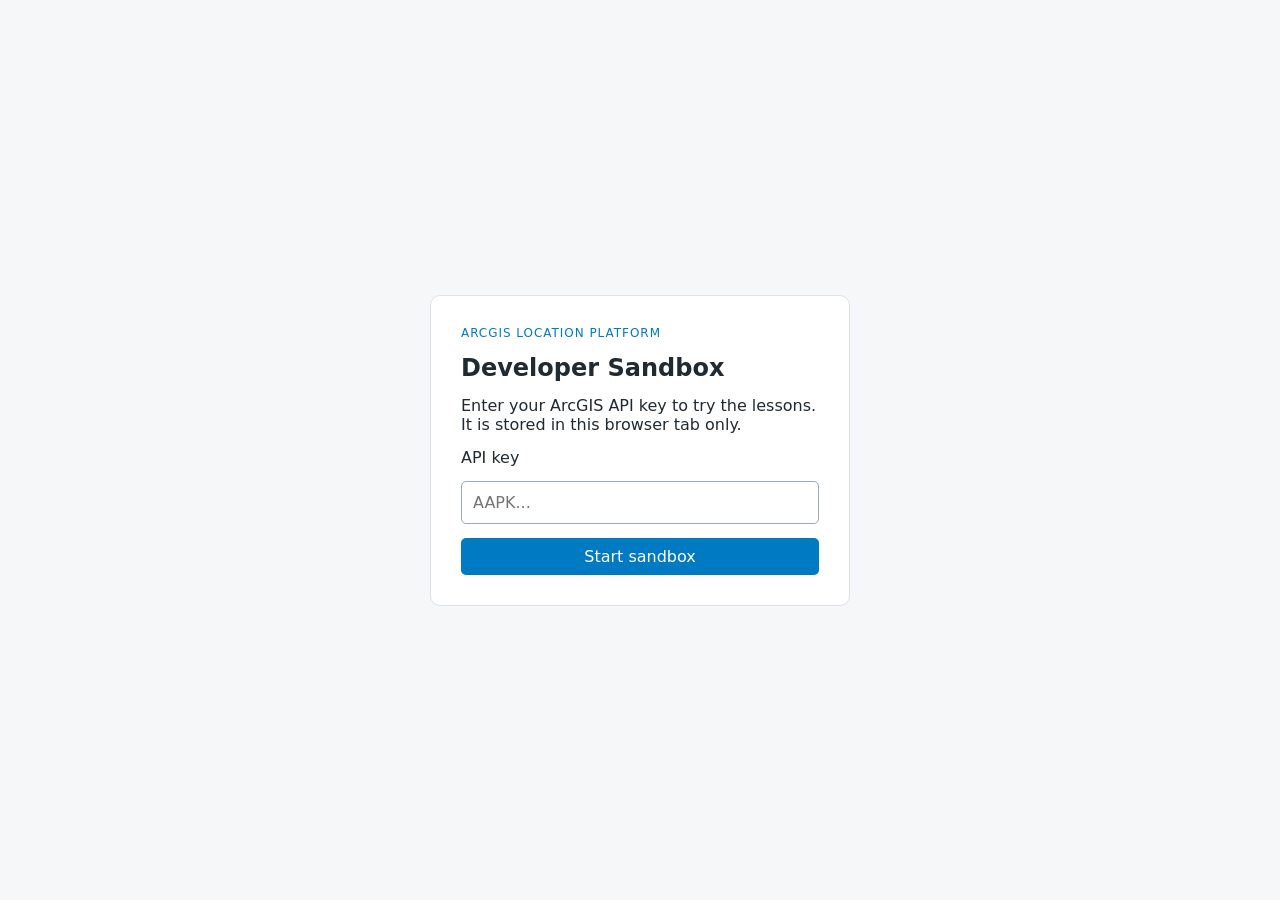
<file: index.html>
<!doctype html>
<html lang="en">
<head>
  <meta charset="utf-8">
  <meta name="viewport" content="width=device-width, initial-scale=1">
  <title>ArcGIS Location Platform Sandbox</title>
  <link rel="stylesheet" href="styles.css">
</head>
<body>
  <section id="auth" class="auth">
    <form id="auth-form" class="auth-card">
      <p class="eyebrow">ArcGIS Location Platform</p>
      <h1>Developer Sandbox</h1>
      <p>Enter your ArcGIS API key to try the lessons. It is stored in this browser tab only.</p>
      <label for="api-key">API key</label>
      <input id="api-key" type="password" autocomplete="off" placeholder="AAPK..." required>
      <button type="submit">Start sandbox</button>
    </form>
  </section>

  <div id="app" class="app" hidden>
    <header class="topbar">
      <button id="menu" type="button" class="quiet mobile-menu" aria-controls="sidebar" aria-expanded="false">Lessons</button>
      <strong>ArcGIS Location Platform Sandbox</strong>
      <button id="change-key" type="button" class="quiet">Change API key</button>
    </header>

    <aside id="sidebar" class="sidebar" aria-label="Lessons">
      <h2>Lessons</h2>
      <nav id="navigation"></nav>
    </aside>

    <main class="main">
      <div class="toolbar">
        <h1 id="lesson-title">Mapping</h1>
        <div class="actions">
          <button id="toggle-code" type="button" class="quiet" aria-pressed="false">Show code</button>
          <button id="run-code" type="button" hidden>Run code</button>
          <button id="reset-code" type="button" class="quiet" hidden>Reset</button>
        </div>
      </div>
      <div id="workspace" class="workspace">
        <iframe id="preview" title="Interactive ArcGIS lesson"></iframe>
        <section id="code-panel" class="code-panel" aria-label="Editable lesson HTML" hidden>
          <p id="code-status" class="code-status" role="status"></p>
          <div id="editor-host" hidden></div>
          <textarea id="code-input" spellcheck="false" aria-label="Lesson HTML source"></textarea>
        </section>
      </div>
    </main>
  </div>
  <script type="module" src="app.js"></script>
</body>
</html>
</file>
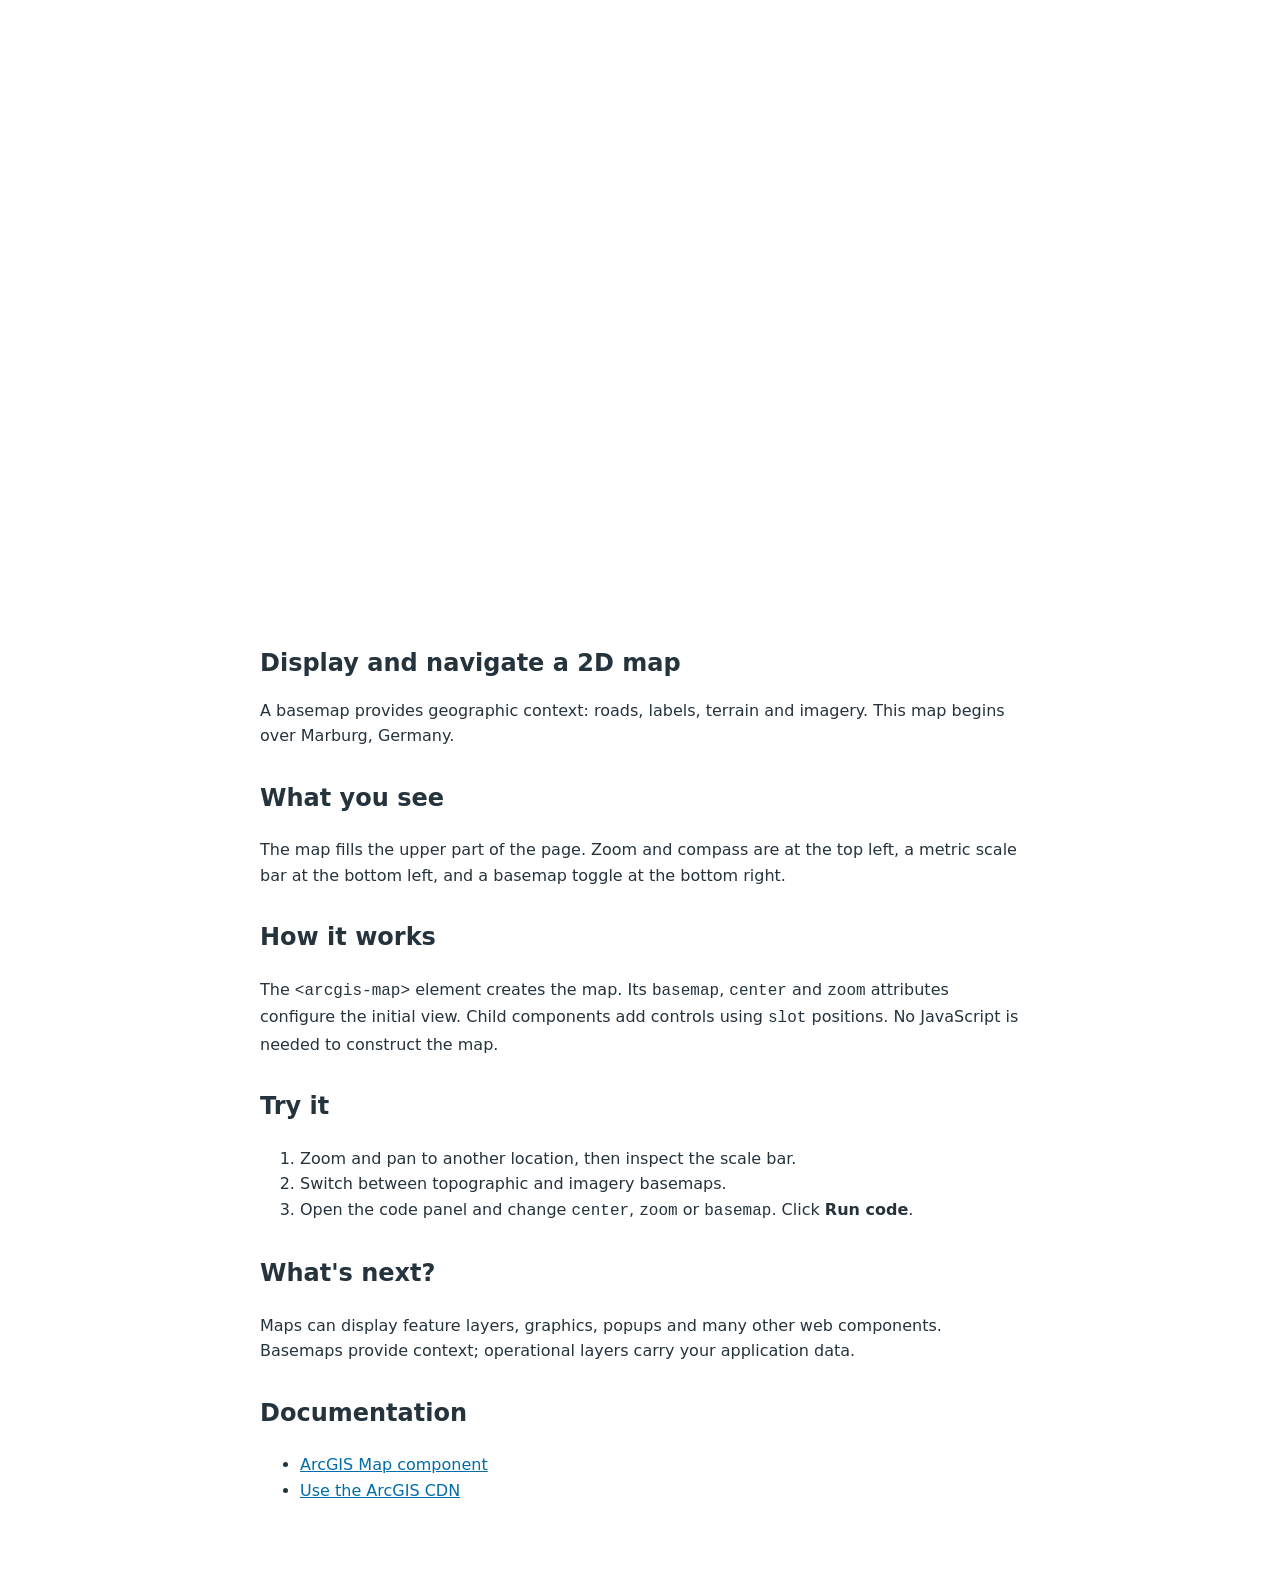
<file: lessons/01-map-basics.html>
<!doctype html>
<html lang="en">
<head>
  <meta charset="utf-8">
  <meta name="viewport" content="width=device-width, initial-scale=1">
  <title>2D maps and basemaps</title>
  <style>
    /* Everything needed to display this independent lesson. */
    body { margin: 0; font: 16px/1.6 system-ui, sans-serif; color: #25333d; }
    arcgis-map { display: block; height: 67vh; min-height: 360px; }
    article { max-width: 760px; margin: auto; padding: 26px 24px 60px; }
    h1 { line-height: 1.2; }
    h2 { margin-top: 30px; }
    a { color: #006da8; }
  </style>
  <script>
    // Reuse the API key entered on the sandbox homepage.
    var esriConfig = { apiKey: sessionStorage.getItem("ARCGIS_API_KEY") || "" };
  </script>
  <script type="module" src="https://js.arcgis.com/5.1/"></script>
</head>
<body>
  <!-- A complete 2D map built from declarative ArcGIS Web Components. -->
  <arcgis-map basemap="arcgis/topographic" center="8.77,50.81" zoom="11">
    <arcgis-zoom slot="top-left"></arcgis-zoom>
    <arcgis-compass slot="top-left"></arcgis-compass>
    <arcgis-scale-bar slot="bottom-left" unit="metric"></arcgis-scale-bar>
    <arcgis-basemap-toggle slot="bottom-right" next-basemap="arcgis/imagery"></arcgis-basemap-toggle>
  </arcgis-map>

  <article>
    <h1>Display and navigate a 2D map</h1>
    <p>A basemap provides geographic context: roads, labels, terrain and imagery. This map begins over Marburg, Germany.</p>

    <h2>What you see</h2>
    <p>The map fills the upper part of the page. Zoom and compass are at the top left, a metric scale bar at the bottom left, and a basemap toggle at the bottom right.</p>

    <h2>How it works</h2>
    <p>The <code>&lt;arcgis-map&gt;</code> element creates the map. Its <code>basemap</code>, <code>center</code> and <code>zoom</code> attributes configure the initial view. Child components add controls using <code>slot</code> positions. No JavaScript is needed to construct the map.</p>

    <h2>Try it</h2>
    <ol>
      <li>Zoom and pan to another location, then inspect the scale bar.</li>
      <li>Switch between topographic and imagery basemaps.</li>
      <li>Open the code panel and change <code>center</code>, <code>zoom</code> or <code>basemap</code>. Click <strong>Run code</strong>.</li>
    </ol>

    <h2>What's next?</h2>
    <p>Maps can display feature layers, graphics, popups and many other web components. Basemaps provide context; operational layers carry your application data.</p>

    <h2>Documentation</h2>
    <ul>
      <li><a href="https://developers.arcgis.com/javascript/latest/references/map-components/components/arcgis-map/" target="_blank" rel="noreferrer">ArcGIS Map component</a></li>
      <li><a href="https://developers.arcgis.com/javascript/latest/get-api/" target="_blank" rel="noreferrer">Use the ArcGIS CDN</a></li>
    </ul>
  </article>
</body>
</html>
</file>
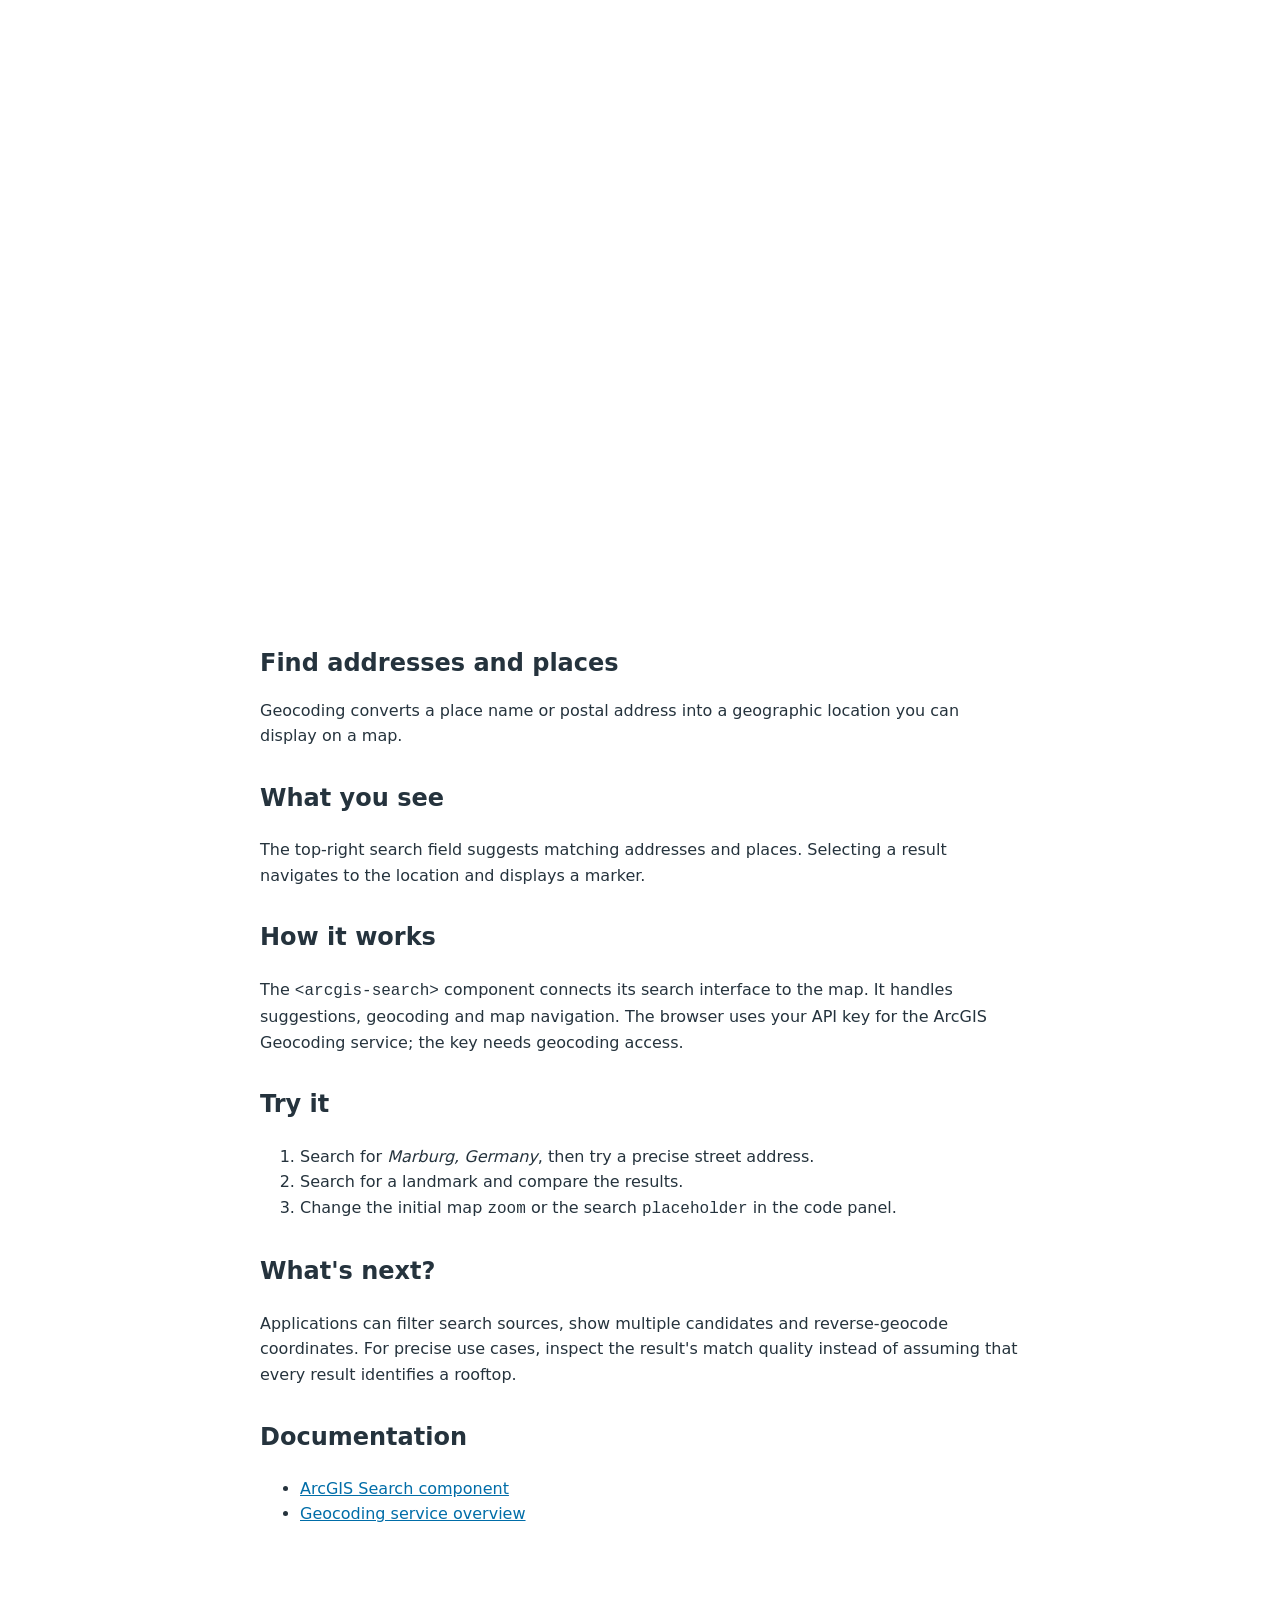
<file: lessons/02-place-search.html>
<!doctype html>
<html lang="en">
<head>
  <meta charset="utf-8">
  <meta name="viewport" content="width=device-width, initial-scale=1">
  <title>Find addresses and places</title>
  <style>
    body { margin: 0; font: 16px/1.6 system-ui, sans-serif; color: #25333d; }
    arcgis-map { display: block; height: 67vh; min-height: 360px; }
    article { max-width: 760px; margin: auto; padding: 26px 24px 60px; }
    h1 { line-height: 1.2; }
    h2 { margin-top: 30px; }
    a { color: #006da8; }
  </style>
  <script>
    // Geocoding requests use the sandbox's browser-session API key.
    var esriConfig = { apiKey: sessionStorage.getItem("ARCGIS_API_KEY") || "" };
  </script>
  <script type="module" src="https://js.arcgis.com/5.1/"></script>
</head>
<body>
  <!-- Search provides input, suggestions, result graphics and navigation. -->
  <arcgis-map basemap="arcgis/navigation" center="8.77,50.81" zoom="6">
    <arcgis-zoom slot="top-left"></arcgis-zoom>
    <arcgis-search slot="top-right" placeholder="Find an address or place"></arcgis-search>
  </arcgis-map>

  <article>
    <h1>Find addresses and places</h1>
    <p>Geocoding converts a place name or postal address into a geographic location you can display on a map.</p>

    <h2>What you see</h2>
    <p>The top-right search field suggests matching addresses and places. Selecting a result navigates to the location and displays a marker.</p>

    <h2>How it works</h2>
    <p>The <code>&lt;arcgis-search&gt;</code> component connects its search interface to the map. It handles suggestions, geocoding and map navigation. The browser uses your API key for the ArcGIS Geocoding service; the key needs geocoding access.</p>

    <h2>Try it</h2>
    <ol>
      <li>Search for <em>Marburg, Germany</em>, then try a precise street address.</li>
      <li>Search for a landmark and compare the results.</li>
      <li>Change the initial map <code>zoom</code> or the search <code>placeholder</code> in the code panel.</li>
    </ol>

    <h2>What's next?</h2>
    <p>Applications can filter search sources, show multiple candidates and reverse-geocode coordinates. For precise use cases, inspect the result's match quality instead of assuming that every result identifies a rooftop.</p>

    <h2>Documentation</h2>
    <ul>
      <li><a href="https://developers.arcgis.com/javascript/latest/references/map-components/components/arcgis-search/" target="_blank" rel="noreferrer">ArcGIS Search component</a></li>
      <li><a href="https://developers.arcgis.com/documentation/mapping-and-location-services/geocoding/" target="_blank" rel="noreferrer">Geocoding service overview</a></li>
    </ul>
  </article>
</body>
</html>
</file>
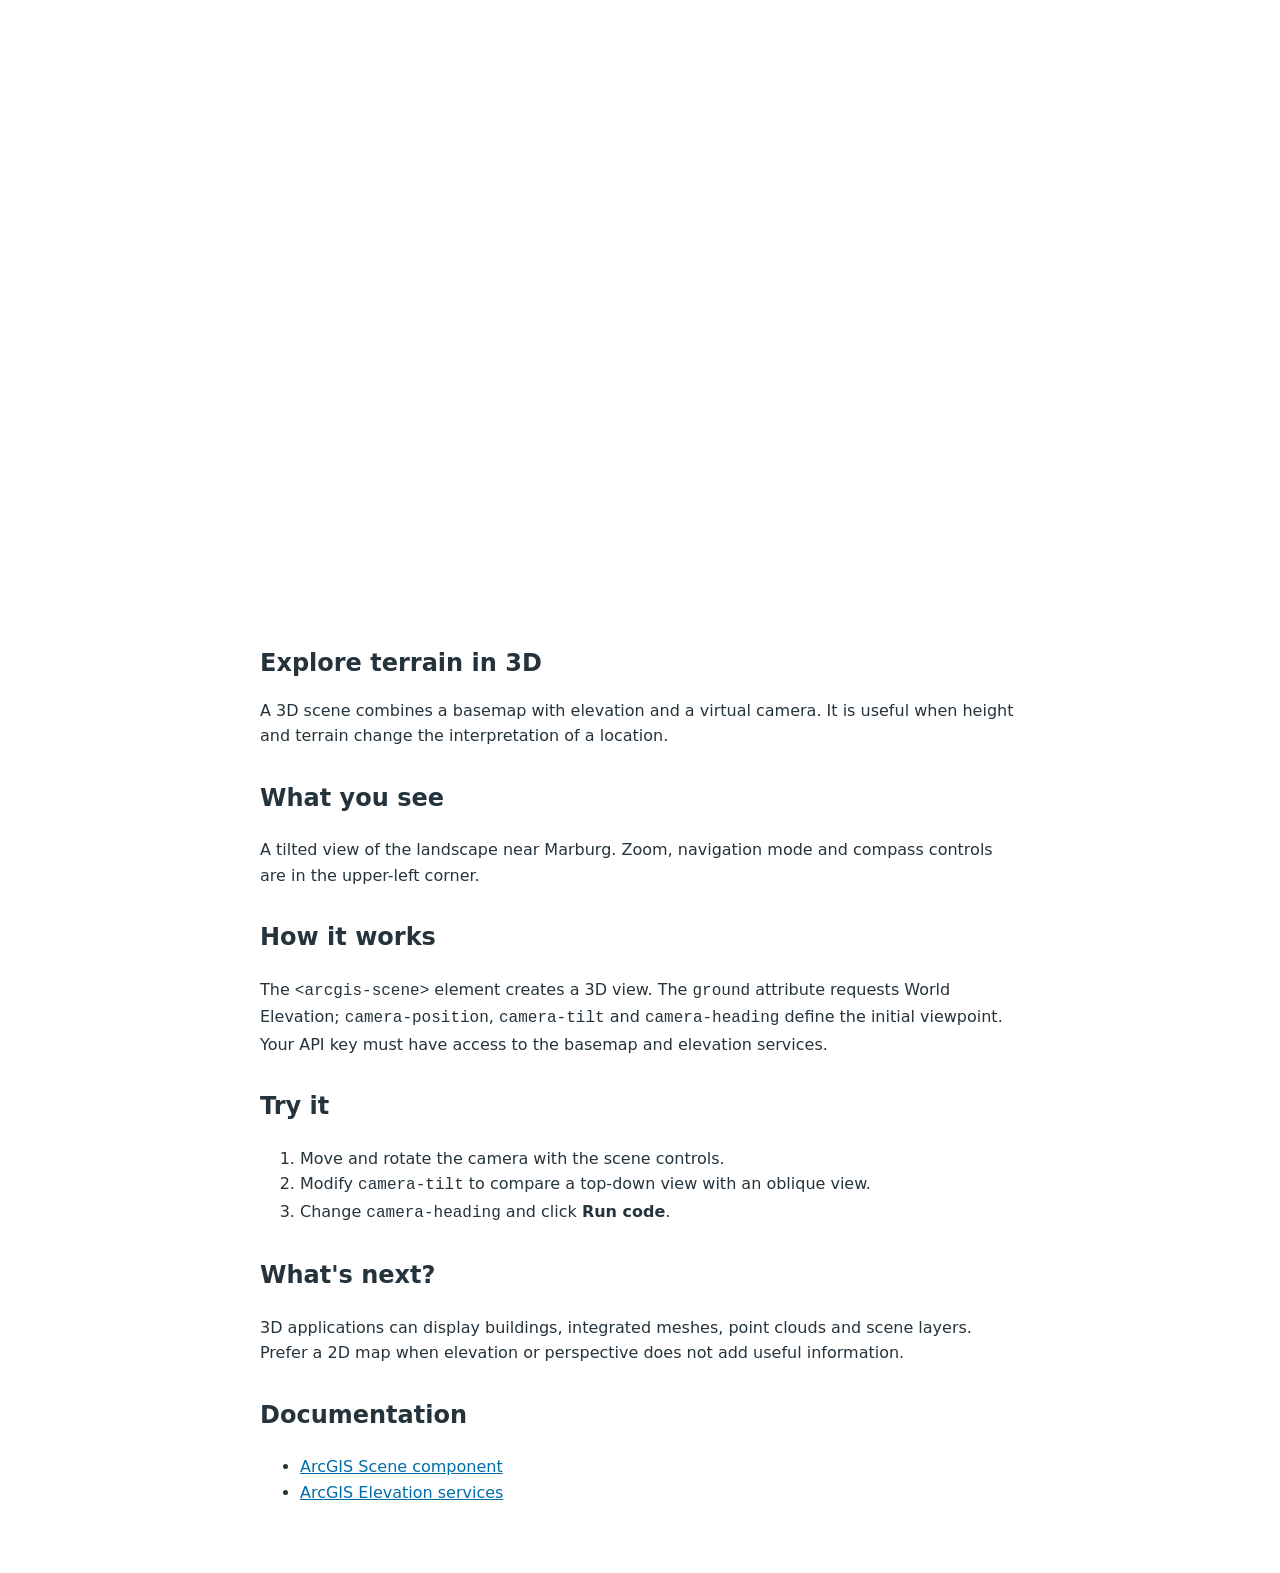
<file: lessons/03-scene-basics.html>
<!doctype html>
<html lang="en">
<head>
  <meta charset="utf-8">
  <meta name="viewport" content="width=device-width, initial-scale=1">
  <title>Explore terrain in 3D</title>
  <style>
    body { margin: 0; font: 16px/1.6 system-ui, sans-serif; color: #25333d; }
    arcgis-scene { display: block; height: 67vh; min-height: 360px; }
    article { max-width: 760px; margin: auto; padding: 26px 24px 60px; }
    h1 { line-height: 1.2; }
    h2 { margin-top: 30px; }
    a { color: #006da8; }
  </style>
  <script>
    // Basemap and elevation requests use the same browser-session API key.
    var esriConfig = { apiKey: sessionStorage.getItem("ARCGIS_API_KEY") || "" };
  </script>
  <script type="module" src="https://js.arcgis.com/5.1/"></script>
</head>
<body>
  <!-- Camera attributes make an initial 3D view possible without custom JS. -->
  <arcgis-scene
    basemap="arcgis/topographic"
    ground="world-elevation"
    camera-position="8.77,50.81,5000"
    camera-tilt="65"
    camera-heading="25"
  >
    <arcgis-zoom slot="top-left"></arcgis-zoom>
    <arcgis-navigation-toggle slot="top-left"></arcgis-navigation-toggle>
    <arcgis-compass slot="top-left"></arcgis-compass>
  </arcgis-scene>

  <article>
    <h1>Explore terrain in 3D</h1>
    <p>A 3D scene combines a basemap with elevation and a virtual camera. It is useful when height and terrain change the interpretation of a location.</p>

    <h2>What you see</h2>
    <p>A tilted view of the landscape near Marburg. Zoom, navigation mode and compass controls are in the upper-left corner.</p>

    <h2>How it works</h2>
    <p>The <code>&lt;arcgis-scene&gt;</code> element creates a 3D view. The <code>ground</code> attribute requests World Elevation; <code>camera-position</code>, <code>camera-tilt</code> and <code>camera-heading</code> define the initial viewpoint. Your API key must have access to the basemap and elevation services.</p>

    <h2>Try it</h2>
    <ol>
      <li>Move and rotate the camera with the scene controls.</li>
      <li>Modify <code>camera-tilt</code> to compare a top-down view with an oblique view.</li>
      <li>Change <code>camera-heading</code> and click <strong>Run code</strong>.</li>
    </ol>

    <h2>What's next?</h2>
    <p>3D applications can display buildings, integrated meshes, point clouds and scene layers. Prefer a 2D map when elevation or perspective does not add useful information.</p>

    <h2>Documentation</h2>
    <ul>
      <li><a href="https://developers.arcgis.com/javascript/latest/references/map-components/components/arcgis-scene/" target="_blank" rel="noreferrer">ArcGIS Scene component</a></li>
      <li><a href="https://developers.arcgis.com/documentation/mapping-and-location-services/elevation/" target="_blank" rel="noreferrer">ArcGIS Elevation services</a></li>
    </ul>
  </article>
</body>
</html>
</file>
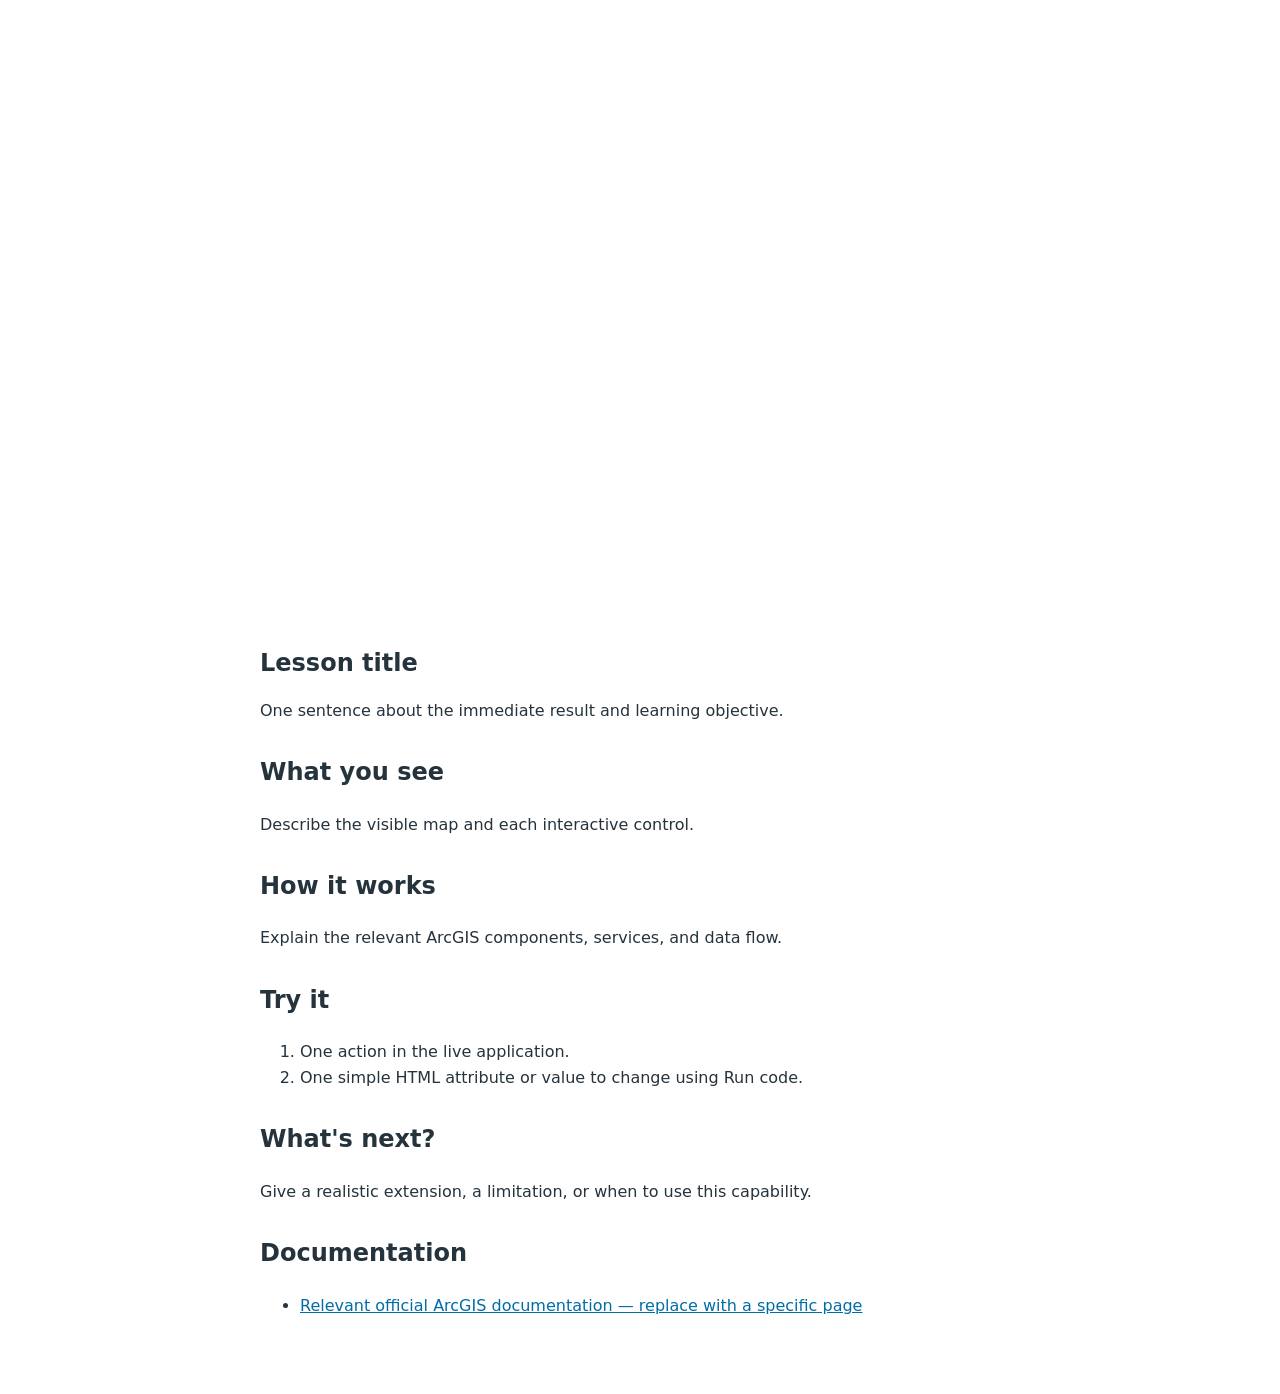
<file: lessons/_template.html>
<!doctype html>
<html lang="en">
<head>
  <meta charset="utf-8">
  <meta name="viewport" content="width=device-width, initial-scale=1">
  <title>Lesson title</title>
  <style>
    /* Keep the complete example readable and independent. */
    body { margin: 0; font: 16px/1.6 system-ui, sans-serif; color: #25333d; }
    arcgis-map { display: block; height: 67vh; min-height: 360px; }
    article { max-width: 760px; margin: auto; padding: 26px 24px 60px; }
    h1 { line-height: 1.2; }
    h2 { margin-top: 30px; }
    a { color: #006da8; }
  </style>
  <script>
    // Reuse the sandbox's API key. Never hardcode credentials in a lesson.
    var esriConfig = { apiKey: sessionStorage.getItem("ARCGIS_API_KEY") || "" };
  </script>
  <script type="module" src="https://js.arcgis.com/5.1/"></script>
</head>
<body>
  <!-- Replace this minimal map with the one capability the lesson teaches. -->
  <arcgis-map basemap="arcgis/topographic" center="8.77,50.81" zoom="11"></arcgis-map>

  <article>
    <h1>Lesson title</h1>
    <p>One sentence about the immediate result and learning objective.</p>

    <h2>What you see</h2>
    <p>Describe the visible map and each interactive control.</p>

    <h2>How it works</h2>
    <p>Explain the relevant ArcGIS components, services, and data flow.</p>

    <h2>Try it</h2>
    <ol>
      <li>One action in the live application.</li>
      <li>One simple HTML attribute or value to change using Run code.</li>
    </ol>

    <h2>What's next?</h2>
    <p>Give a realistic extension, a limitation, or when to use this capability.</p>

    <h2>Documentation</h2>
    <ul>
      <li><a href="https://developers.arcgis.com/documentation/" target="_blank" rel="noreferrer">Relevant official ArcGIS documentation — replace with a specific page</a></li>
    </ul>
  </article>
</body>
</html>
</file>
<file: styles.css>
:root { font-family: system-ui, sans-serif; color: #202a33; background: #f5f7f9; --line: #dce2e8; --sidebar: 230px; --header: 60px; }
* { box-sizing: border-box; }
html, body { margin: 0; min-height: 100%; }
[hidden] { display: none !important; }
button, input { font: inherit; }
button { cursor: pointer; border: none; border-radius: 5px; background: #007ac2; color: white; padding: 9px 13px; }
button.quiet { background: #fff; color: #1b3345; border: 1px solid var(--line); }
.auth { min-height: 100vh; display: grid; place-items: center; padding: 20px; }
.auth-card { display: grid; gap: 14px; width: min(420px, 100%); padding: 30px; background: white; border: 1px solid var(--line); border-radius: 10px; }
.auth-card h1, .auth-card p { margin: 0; }
.auth-card input { width: 100%; padding: 11px; border: 1px solid #9cabb5; border-radius: 5px; }
.eyebrow { color: #007ac2; font-size: 12px; text-transform: uppercase; letter-spacing: 0.08em; }
.topbar { height: var(--header); display: flex; align-items: center; gap: 18px; padding: 0 20px; border-bottom: 1px solid var(--line); background: white; }
.topbar strong { flex: 1; }
.sidebar { position: absolute; top: var(--header); bottom: 0; width: var(--sidebar); border-right: 1px solid var(--line); background: white; padding: 18px 12px; overflow: auto; }
.sidebar h2 { font-size: 15px; padding: 0 12px; }
.sidebar a { display: block; padding: 12px; border-radius: 5px; color: #273a49; text-decoration: none; font-size: 14px; }
.sidebar a:hover, .sidebar a[aria-current="true"] { background: #e5f3fb; }
.main { margin-left: var(--sidebar); height: calc(100dvh - var(--header)); display: flex; flex-direction: column; min-height: 420px; }
.toolbar { min-height: 62px; padding: 10px 16px; background: white; border-bottom: 1px solid var(--line); display: flex; align-items: center; justify-content: space-between; gap: 12px; }
.toolbar h1 { margin: 0; font-size: 18px; }
.actions { display: flex; gap: 8px; }
.workspace { display: flex; flex: 1; min-height: 0; }
#preview { flex: 1; min-width: 0; border: 0; background: white; }
.code-panel { width: 45%; min-width: 300px; border-left: 1px solid var(--line); display: flex; flex-direction: column; background: #1e1e1e; }
.code-status { flex: 0 0 auto; margin: 0; padding: 8px 12px; font-size: 12px; color: #d4d4d4; background: #2d2d2d; }
#editor-host { flex: 1; min-height: 0; }
#code-input { flex: 1; resize: none; width: 100%; border: 0; padding: 16px; color: #e2e2e2; background: #1e1e1e; font: 13px/1.6 monospace; }
.mobile-menu { display: none; }
@media (max-width: 850px) {
  .mobile-menu { display: inline-block; }
  .sidebar { z-index: 10; transform: translateX(-100%); transition: transform 0.15s; box-shadow: 5px 0 12px #0002; }
  .sidebar.open { transform: translateX(0); }
  .main { margin-left: 0; }
  .workspace.split { flex-direction: column; }
  .workspace.split .code-panel { width: 100%; height: 48%; min-width: 0; border-left: 0; border-top: 1px solid var(--line); }
}
</file>
